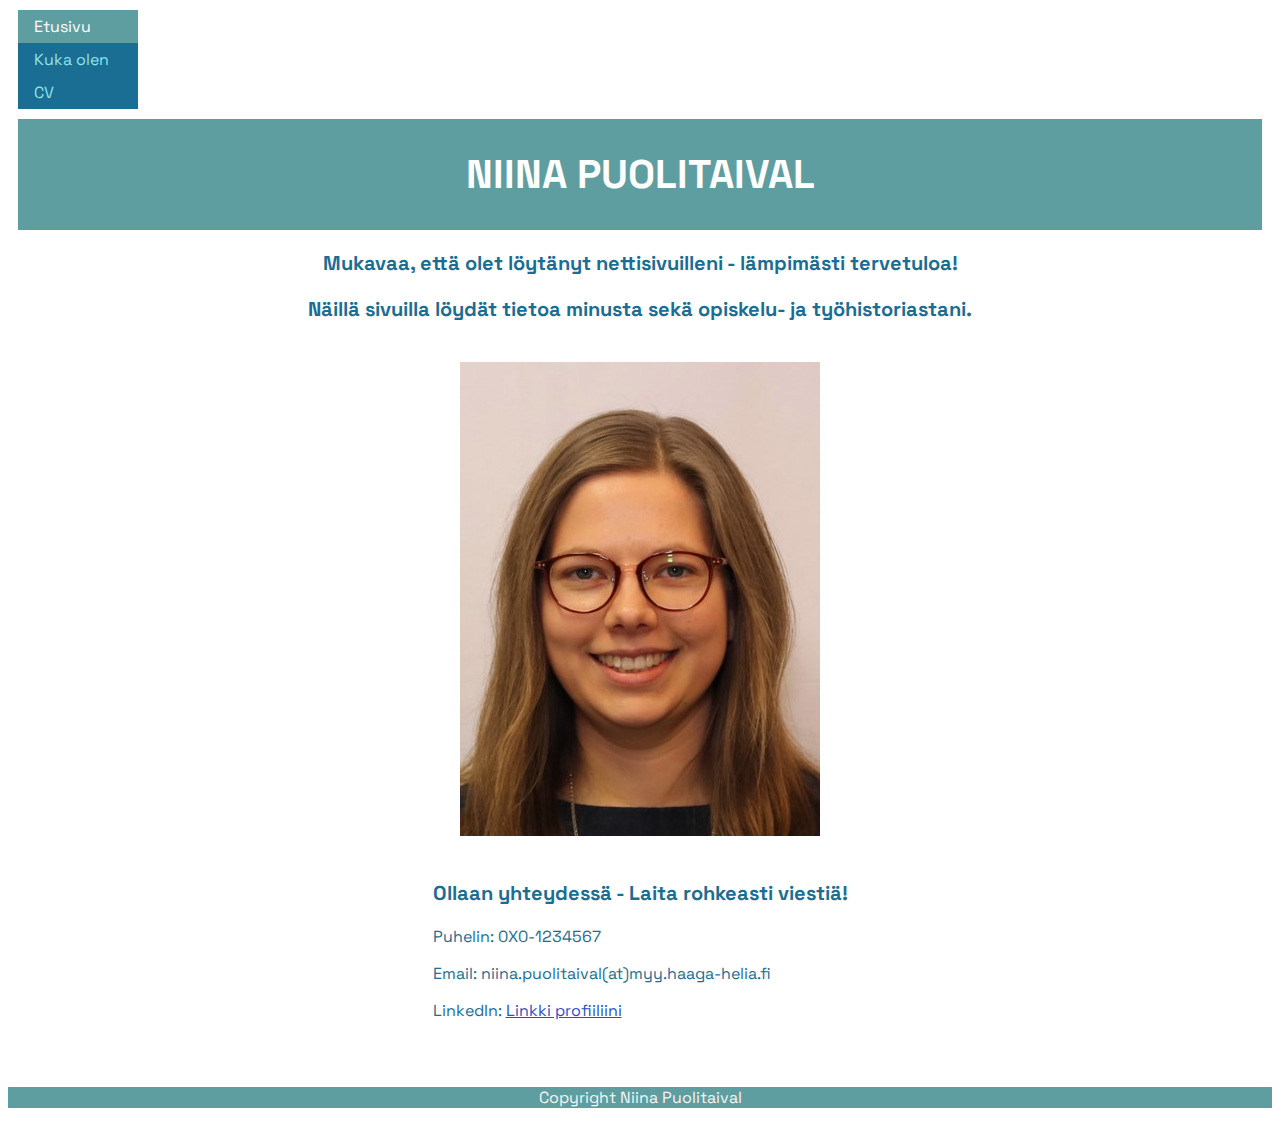
<file: index.html>
<!DOCTYPE html>
<html>
<head>
    <title> Etusivu</title> 
    <meta charset="UTF-8">
    <link rel="stylesheet" href="tyylit.css">
    <meta name="viewport" content="width=device-width, initial-scale=1.0">
</head>

<body>
    <nav>
        <ul>
            <li><a class="active" href="index.html">Etusivu</a></li>
            <li><a href="mina.html">Kuka olen</a></li>
            <li><a href="CV.html">CV</a></li>
          </ul>
    </nav>
    
    <header>
        <h1> NIINA PUOLITAIVAL</h1>
    </header>

    <section class="keskitetty">
        <p id="tervetuloa"> Mukavaa, että olet löytänyt nettisivuilleni - lämpimästi tervetuloa!</p>
        <p id="tervetuloa"> Näillä sivuilla löydät tietoa minusta sekä opiskelu- ja työhistoriastani.</p>
    </section>
     
    <div class="pääkuva">
        <img src="omakuva1.jpg" alt="valokuva">
    </div>
 
    <section class="keskitetty">
        <section class="keskitettyvasen">
        <p id="tervetuloa"> Ollaan yhteydessä - Laita rohkeasti viestiä!</p>
        <p> Puhelin: 0X0-1234567</p>
        <p> Email: niina.puolitaival(at)myy.haaga-helia.fi</p>
        <p> LinkedIn: <a href="https://www.linkedin.com/in/niinapuolitaival/" target="blank" style="color:rgb(44, 78, 203)">Linkki profiiliini</a></p>
        </section>
    </section>
 
    <footer>
        <p>Copyright Niina Puolitaival</p>
    </footer>

</body>

</html>
</file>
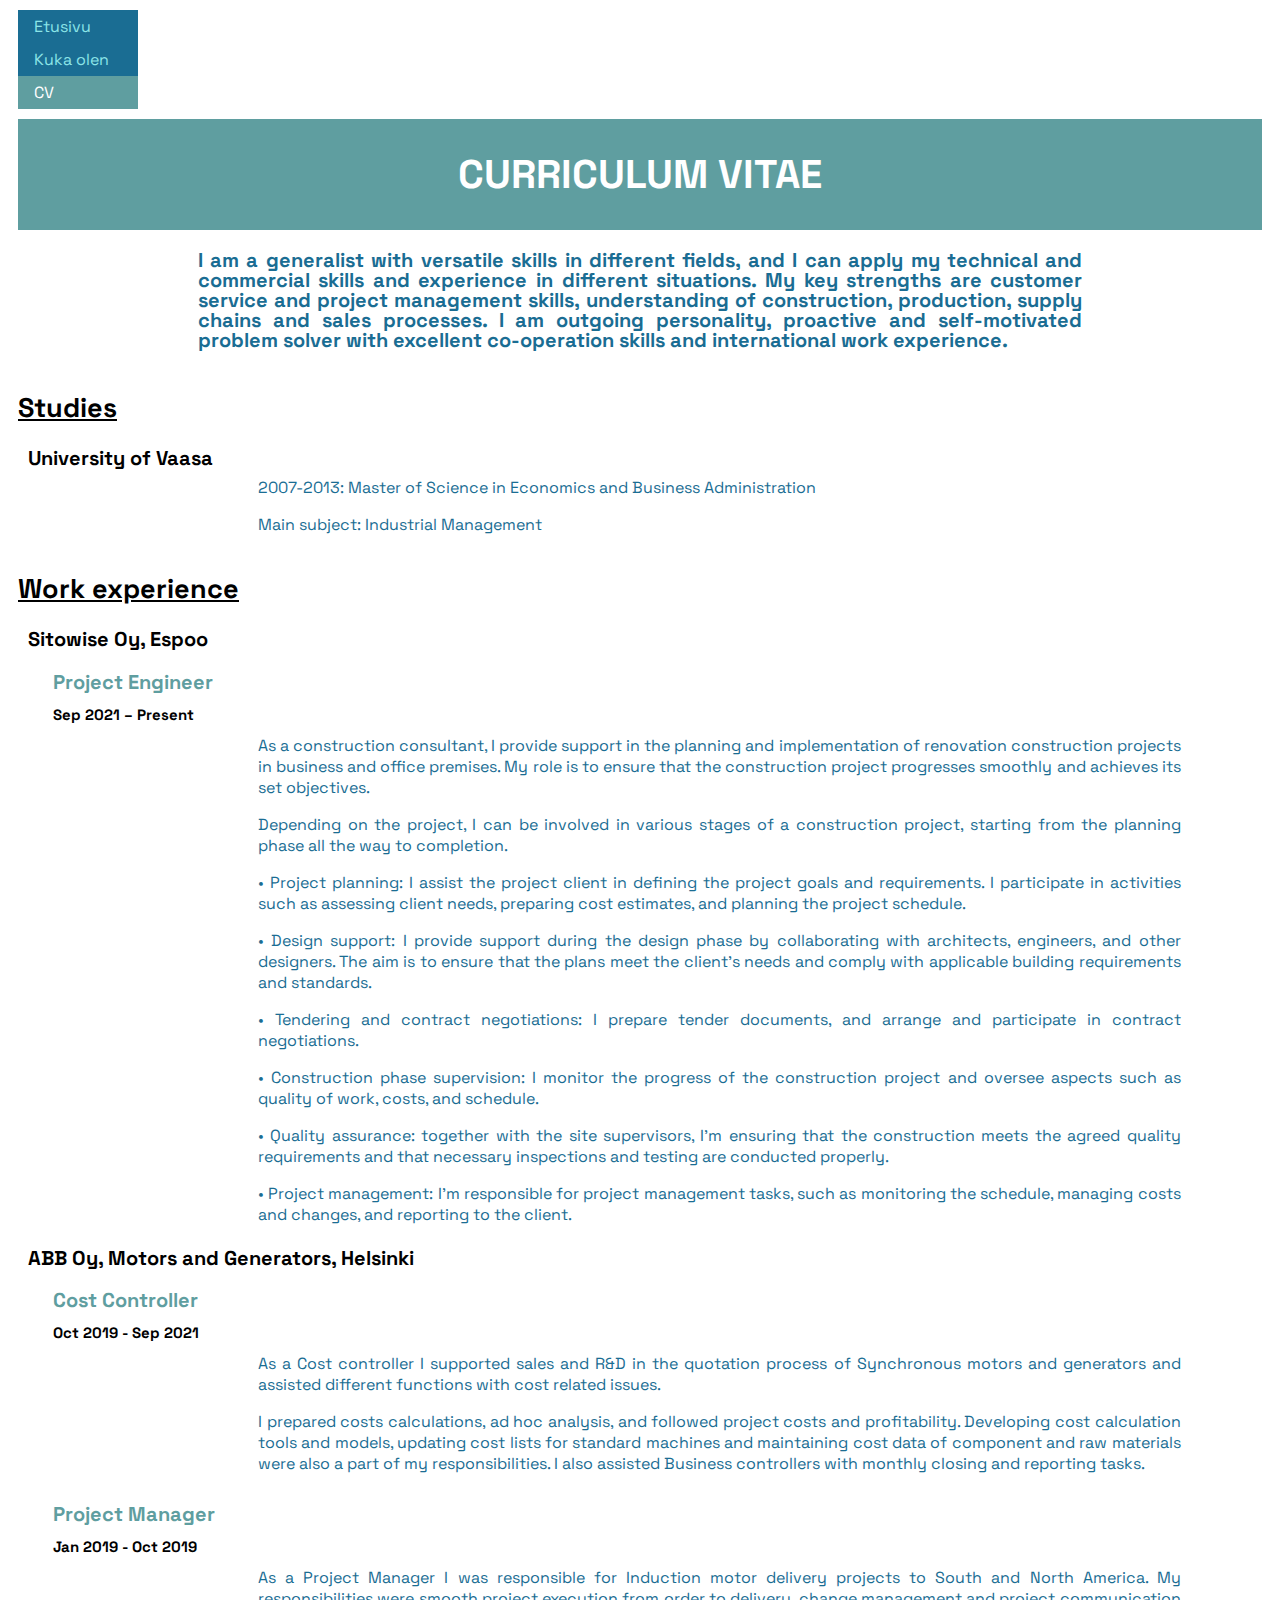
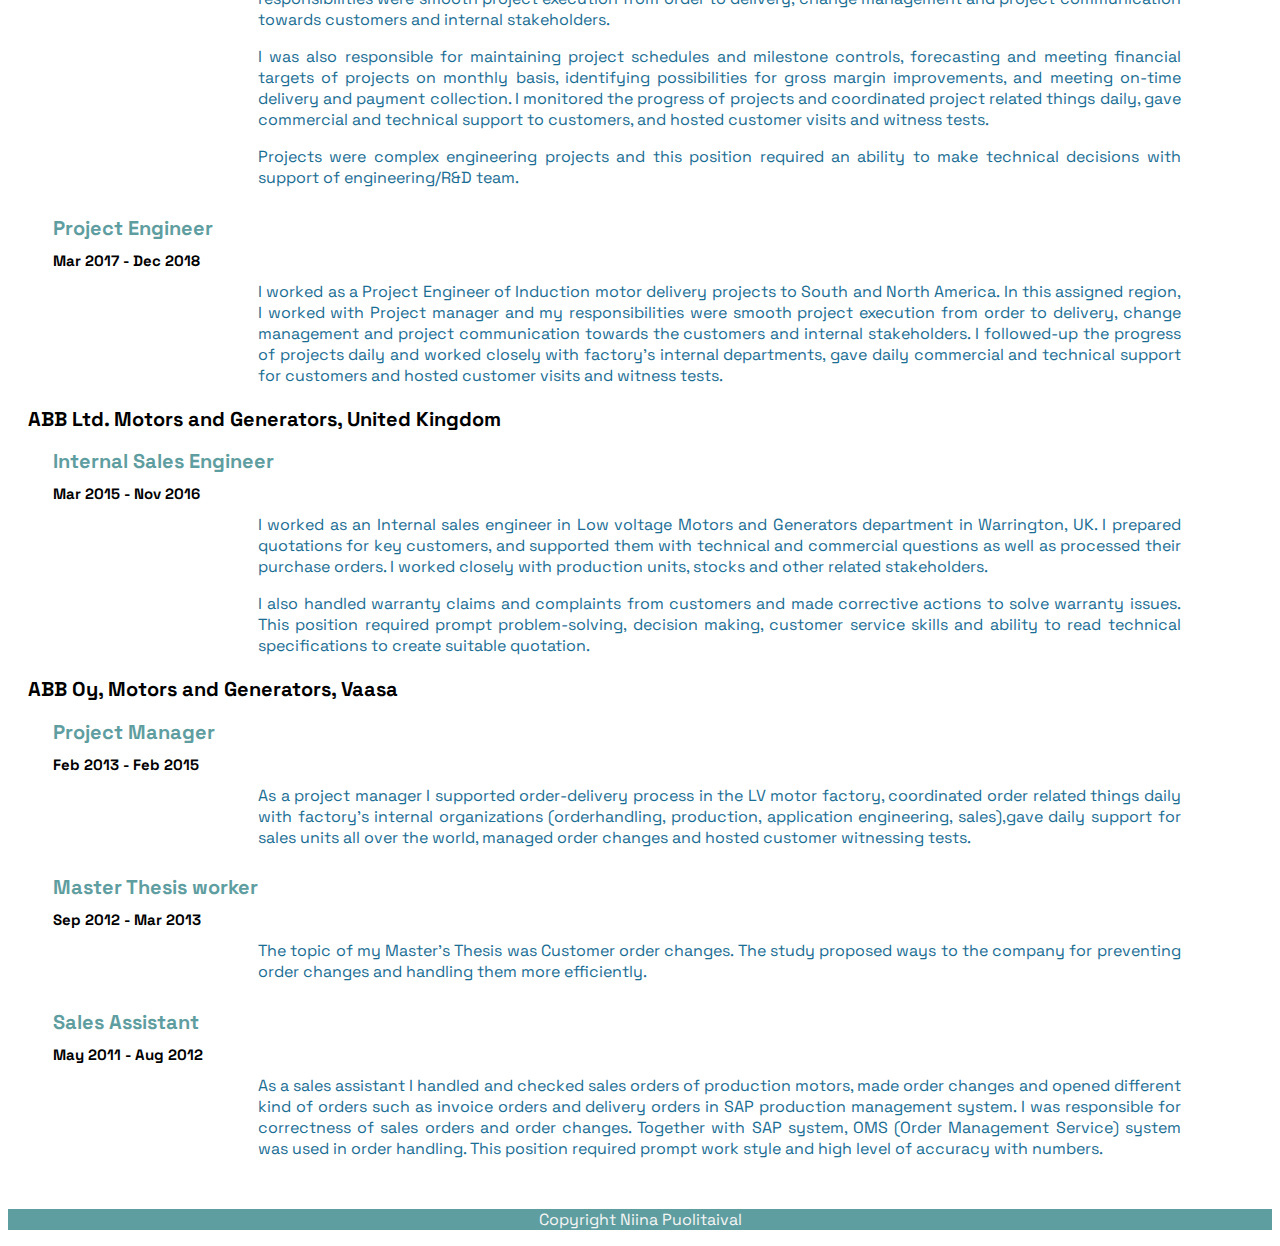
<file: CV.html>
<!DOCTYPE html>
<html>
<head>
    <title> CV</title> 
    <meta charset="UTF-8">
    <link rel="stylesheet" href="tyylit.css">
    <meta name="viewport" content="width=device-width, initial-scale=1.0">
</head>


<body>
    <nav>
        <ul>
            <li><a href="index.html">Etusivu</a></li>
            <li><a href="mina.html">Kuka olen</a></li>
            <li><a class="active" href="CV.html">CV</a></li>
          </ul>
    </nav>
    
    <header>
        <h1> CURRICULUM VITAE</h1>
    </header>    
   
        <section>
        
            <p id="cv-esittely"> I am a generalist with versatile skills in different fields, and I can apply my technical and commercial skills and experience in different situations. My key strengths are customer service and project management skills, understanding of construction, production, supply chains and sales processes. I am outgoing personality, proactive and self-motivated problem solver with excellent co-operation skills and international work experience.</p>

    
        <h2>Studies</h2>
        <h3> University of Vaasa </h3>
       
        <div class="cv-teksti">
            <p>2007-2013: Master of Science in Economics and Business Administration</p>
            <p> Main subject: Industrial Management</p>
        </div>

         <h2> Work experience</h2>
  
        <h3>Sitowise Oy, Espoo</h3>
            <h4>Project Engineer</h4> 
            <h5>Sep 2021 – Present </h5>

            <div class="cv-teksti">
                <p>As a construction consultant, I provide support in the planning and implementation of renovation construction projects in business and office premises. My role is to ensure that the construction project progresses smoothly and achieves its set objectives.</p> 
                <p>Depending on the project, I can be involved in various stages of a construction project, starting from the planning phase all the way to completion.</p>  
                <p>• Project planning: I assist the project client in defining the project goals and requirements. I participate in activities such as assessing client needs, preparing cost estimates, and planning the project schedule.</p> 
                <p>• Design support: I provide support during the design phase by collaborating with architects, engineers, and other designers. The aim is to ensure that the plans meet the client's needs and comply with applicable building requirements and standards.</p> 
                <p>• Tendering and contract negotiations: I prepare tender documents, and arrange and participate  in contract negotiations.</p> 
                <p>• Construction phase supervision: I monitor the progress of the construction project and oversee aspects such as quality of work, costs, and schedule. </p> 
                <p>• Quality assurance: together with the site supervisors, I'm ensuring that the construction meets the agreed quality requirements and that necessary inspections and testing are conducted properly.</p> 
                <p>• Project management: I'm responsible for project management tasks, such as monitoring the schedule, managing costs and changes, and reporting to the client.</p>
            </div>
 
        <h3>ABB Oy, Motors and Generators, Helsinki</h3>
            <h4>Cost Controller </h4> 
            <h5>Oct 2019 - Sep 2021</h5>

            <div class="cv-teksti">
                <p>As a Cost controller I supported sales and R&D in the quotation process of Synchronous motors and generators and assisted different functions with cost related issues.</p>  
                <p> I prepared costs calculations, ad hoc analysis, and followed project costs and profitability. Developing cost calculation tools and models, updating cost lists for standard machines and maintaining cost data of component and raw materials were also a part of my responsibilities. I also assisted Business controllers with monthly closing and reporting tasks.</p>
            </div>

            <h4>Project Manager</h4> 
            <h5>Jan 2019 - Oct 2019</h5>
   
            <div class="cv-teksti">
                <p> As a Project Manager I was responsible for Induction motor delivery projects to South and North America. My responsibilities were smooth project execution from order to delivery, change management and project communication towards customers and internal stakeholders.</p>
                <p> I was also responsible for maintaining project schedules and milestone controls, forecasting and meeting financial targets of projects on monthly basis, identifying possibilities for gross margin improvements, and meeting on-time delivery and payment collection. I monitored the progress of projects and coordinated project related things daily, gave commercial and technical support to customers, and hosted customer visits and witness tests.</p>
                <p> Projects were complex engineering projects and this position required an ability to make technical decisions with support of engineering/R&D team.</p>
            </div>

            <h4>Project Engineer</h4> 
            <h5>Mar 2017 - Dec 2018</h5>

            <div class="cv-teksti">
                <p> I worked as a Project Engineer of Induction motor delivery projects to South and North America. In this assigned region, I worked with Project manager and my responsibilities were smooth project execution from order to delivery, change management and project communication towards the customers and internal stakeholders. I followed-up the progress of projects daily and worked closely with factory’s internal departments, gave daily commercial and technical support for customers and hosted customer visits and witness tests.</p>
            </div>

        <h3>ABB Ltd. Motors and Generators, United Kingdom</h3>
            <h4>Internal Sales Engineer</h4> 
            <h5>Mar 2015 - Nov 2016 </h5>
 
            <div class="cv-teksti">
                <p>I worked as an Internal sales engineer in Low voltage Motors and Generators department in Warrington, UK. I prepared quotations for key customers, and supported them with technical and commercial questions as well as processed their purchase orders. I worked closely with production units, stocks and other related stakeholders.</p>
                <p> I also handled warranty claims and complaints from customers and made corrective actions to solve warranty issues. This position required prompt problem-solving, decision making, customer service skills and ability to read technical specifications to create suitable quotation.</p>
            </div>

        <h3>ABB Oy, Motors and Generators, Vaasa</h3>
            <h4>Project Manager</h4> 
            <h5>Feb 2013 - Feb 2015</h5>

            <div class="cv-teksti">
                <p> As a project manager I supported order-delivery process in the LV motor factory, coordinated order related things daily with factory's internal organizations (orderhandling, production, application engineering, sales),gave daily support for sales units all over the world, managed order changes and hosted customer witnessing tests.</p>
            </div>
                    
            <h4>Master Thesis worker</h4> 
            <h5>Sep 2012 - Mar 2013</h5>

            <div class="cv-teksti">
                <p> The topic of my Master’s Thesis was Customer order changes. The study proposed ways to the company for preventing order changes and handling them more efficiently.</p>
            </div>

            <h4>Sales Assistant</h4> 
            <h5>May 2011 - Aug 2012</h5>
            
            <div class="cv-teksti">
                <p>As a sales assistant I handled and checked sales orders of production motors, made order changes and opened different kind of orders such as invoice orders and delivery orders in SAP production management system. I was responsible for correctness of sales orders and order changes. Together with SAP system, OMS (Order Management Service) system was used in order handling. This position required prompt work style and high level of accuracy with numbers.</p>
            </div>

    </section>


    <footer>
        <p>Copyright Niina Puolitaival</p>
    </footer>

</body>


</html>
</file>
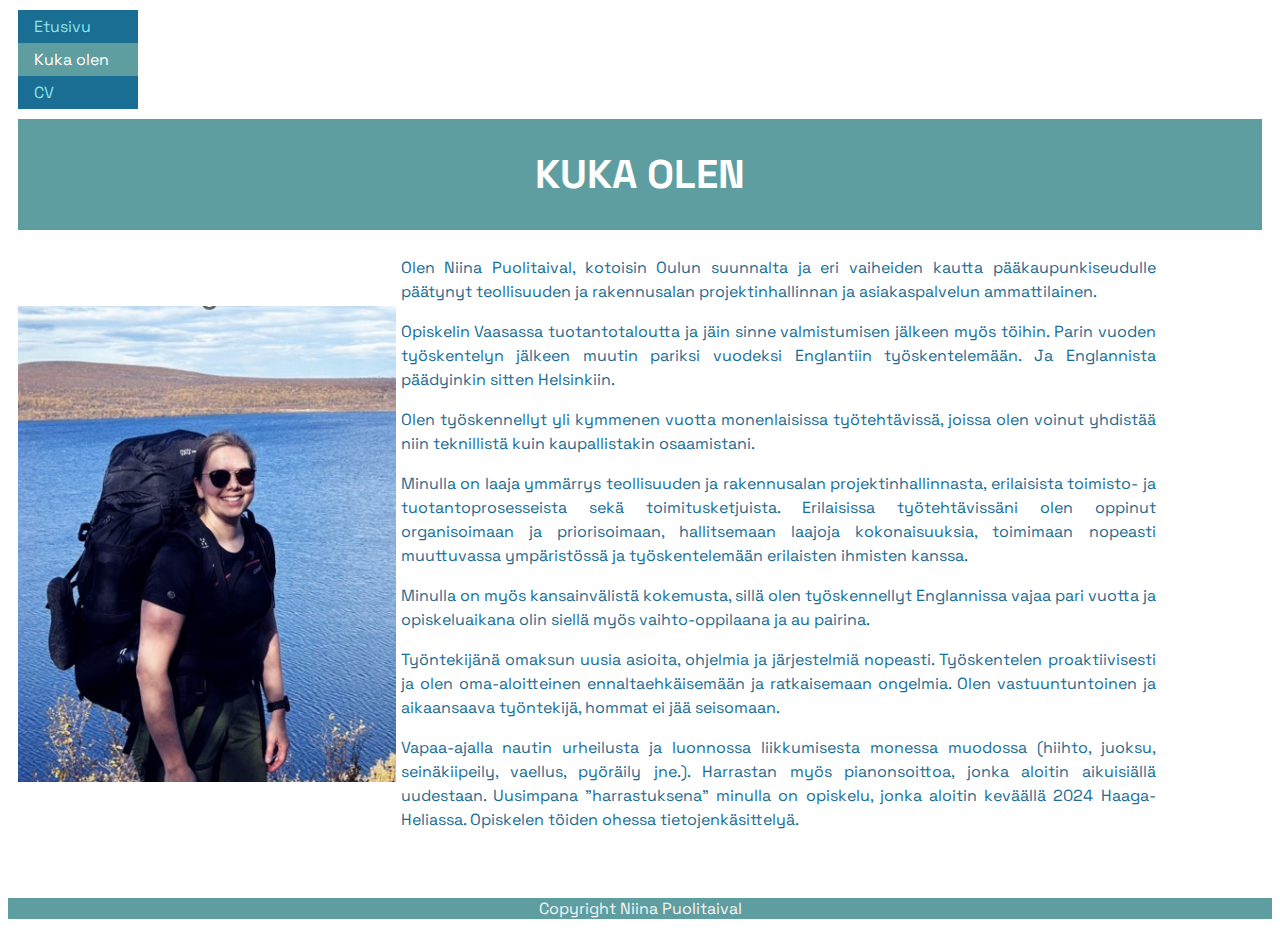
<file: mina.html>
<!DOCTYPE html>
<html>
<head>
    <title> Kuka olen</title> 
    <meta charset="UTF-8">
    <link rel="stylesheet" href="tyylit.css">
    <meta name="viewport" content="width=device-width, initial-scale=1.0">
</head>


<body>
    <nav>
        <ul>
            <li><a href="index.html">Etusivu</a></li>
            <li><a class="active" href="mina.html">Kuka olen</a></li>
            <li><a href="CV.html">CV</a></li>
          </ul>
    </nav>
    
    <header>
        <h1> KUKA OLEN</h1>
    </header>

    <section class="esittely">
        <div class="esittelykuva">
            <img src="omakuva2.jpg" alt="valokuva">
        </div>
        <div class="esittelyteksti">
            <p> Olen Niina Puolitaival, kotoisin Oulun suunnalta ja eri vaiheiden kautta pääkaupunkiseudulle päätynyt teollisuuden ja rakennusalan projektinhallinnan ja asiakaspalvelun ammattilainen.</p>
            <p> Opiskelin Vaasassa tuotantotaloutta ja jäin sinne valmistumisen jälkeen myös töihin. Parin vuoden työskentelyn jälkeen muutin pariksi vuodeksi Englantiin työskentelemään. Ja Englannista päädyinkin sitten Helsinkiin.</p>
            <p> Olen työskennellyt yli kymmenen vuotta monenlaisissa työtehtävissä, joissa olen voinut yhdistää niin teknillistä kuin kaupallistakin osaamistani.</p>
            <p> Minulla on laaja ymmärrys teollisuuden ja rakennusalan projektinhallinnasta, erilaisista toimisto- ja tuotantoprosesseista sekä toimitusketjuista. Erilaisissa työtehtävissäni olen oppinut organisoimaan ja priorisoimaan, hallitsemaan laajoja kokonaisuuksia, toimimaan nopeasti muuttuvassa ympäristössä ja työskentelemään erilaisten ihmisten kanssa.</p>  
            <p> Minulla on myös kansainvälistä kokemusta, sillä olen työskennellyt Englannissa vajaa pari vuotta ja opiskeluaikana olin siellä myös vaihto-oppilaana ja au pairina.</p> 

            <p>Työntekijänä omaksun uusia asioita, ohjelmia ja järjestelmiä nopeasti. Työskentelen proaktiivisesti ja olen oma-aloitteinen ennaltaehkäisemään ja ratkaisemaan ongelmia. Olen vastuuntuntoinen ja aikaansaava työntekijä, hommat ei jää seisomaan.</p>  

            <p>Vapaa-ajalla nautin urheilusta ja luonnossa liikkumisesta monessa muodossa (hiihto, juoksu, seinäkiipeily, vaellus, pyöräily jne.). Harrastan myös pianonsoittoa, jonka aloitin aikuisiällä uudestaan. Uusimpana "harrastuksena" minulla on opiskelu, jonka aloitin keväällä 2024  Haaga-Heliassa. Opiskelen töiden ohessa tietojenkäsittelyä.</p>
        </div>
    </section>
 

    <footer>
        <p>Copyright Niina Puolitaival</p>
    </footer>

</body>



</html>
</file>
<file: tyylit.css>
@import url('https://fonts.googleapis.com/css2?family=Space+Grotesk:wght@300;400;500;600&display=swap');

ul {
    list-style-type: none;
    margin: 0;
    padding: 0;
    width: 120px;
    margin: 10px;
    background-color: #1a6d93;
    font-family: 'Space Grotesk', sans-serif;
    font-size: 16px;
  }
  li a {
    display: block;
    color: rgb(140, 229, 232);
    padding: 6px 16px;
    text-decoration: none;
  }
  li a.active {
    background-color: cadetblue;
    color: white;
  }
  li a:hover:not(.active) {
    background-color:  rgb(19, 150, 198);
    color: white;
  }

h1 {
    font-size: 40px;
    text-align: center;
    font-family: 'Space Grotesk', sans-serif;
    font-weight: bold;
    color: white;
    padding: 30px;
    margin: 10px;
    background-color: cadetblue;
}

h2 {
    font-size: 27px;
    text-align: left;
    font-family: 'Space Grotesk', sans-serif;
    color: black;
    margin: 10px;
    text-decoration: underline;
    padding-top: 20px;
}

h3 {
    font-size: 20px;
    text-align: left;
    font-weight: bold;
    font-family: 'Space Grotesk', sans-serif;
    text-indent: 20px;
    margin-bottom: -10px;
}

h4 {
    font-size: 20px;
    text-align: left;
    font-family: 'Space Grotesk', sans-serif;
    color: cadetblue;
    text-indent: 45px;
    margin-bottom: -15px;
}

h5 {
    font-size: 15px;
    text-align: left;
    font-family: 'Space Grotesk', sans-serif;
    text-indent: 45px;
    margin-bottom: -5px;
}

p {
    font-family: 'Space Grotesk', sans-serif;
    color: #1a6d93;
}

.keskitetty {
  text-align: center;
}

.keskitettyvasen {
  display:inline-block;
  text-align:left;
}

#tervetuloa {
  font-weight: bold;
  font-size: 20px;
}

.pääkuva {
  display:block;
  margin:auto; 
  text-align: center;
  padding-top: 20px;
  padding-bottom: 20px;
}

.esittely {
  max-width: 90%;
  margin: 10px;
  line-height: 1.5;
  text-align: justify;
  display: flex; /* Käytetään joustavaa laatikkomallia */
  justify-content: center; /* Keskittää sisällön vaakasuunnassa */
  align-items: center; /* Keskittää sisällön pystysuunnassa */
}

.esittelykuva {
  flex: 1;
}

.esittelyteksti {
  flex: 2; /* Joustava leveys, vie enemmän tilaa kuin kuva-div */
  padding-left: 5px; /* Lisää tilaa kuvan ja tekstin väliin */
}

.esittelykuva img {
  max-width: 100%;
  display: block; /* Estää kuvan ylivuodon tekstin päälle */
}

#cv-esittely {
  font-weight: bold;
  font-size: 20px;
  margin:auto;
  text-align: justify;
  line-height: 1;
  max-width: 70%;
  padding:10px;

}

.cv-teksti p{
  padding-left: 150px;
  max-width: 80%;
  text-align: justify;
}


@media screen and (max-width: 768px) {
  .pääkuva img{
    width: 50%;
    height: auto;
  }

  .esittely {
    flex-direction: column; /* Sarakkeen sijaan elementit asetetaan pystysuuntaisesti */
    align-items: flex-start; /* Elementit sijoitetaan sarakeen yläreunaan */
  }

  .esittelykuva {
    order: -1; /* Kuva menee tekstisisällön edelle */
  }

  .cv-teksti p {
    padding-left: 45px; /* Pienempi padding, kun näyttö on kapeampi */
}
}

@media screen and (min-width: 768px) {
  .cv-teksti p {
      padding-left: 150px;
  }

  .cv-teksti p{
    padding-left: 250px;
    max-width: 73%;
    text-align: justify;
  }
}


footer{
    background-color: cadetblue;
    margin-top: 50px;
}

footer p{
    color: whitesmoke;
    text-align: center;
}
</file>
